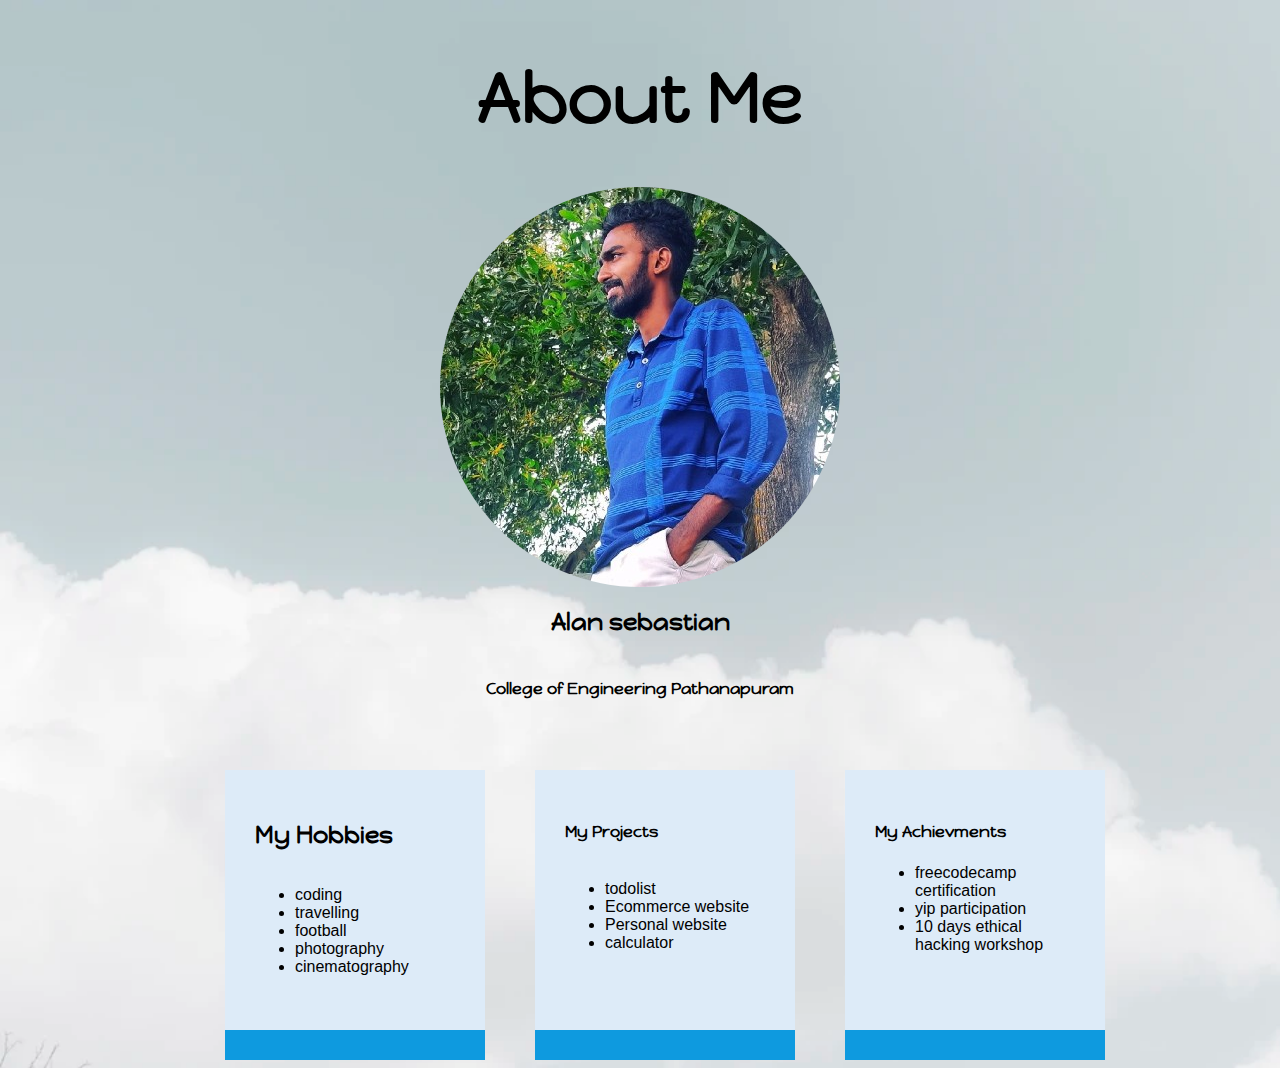
<file: index.html>
<!DOCTYPE html>
<html lang="en">
<head>
    <meta charset="UTF-8">
    <meta name="viewport" content="width=device-width, initial-scale=1.0">
    <title>myProfile</title>
    <link rel="preconnect" href="https://fonts.googleapis.com">
    <link rel="preconnect" href="https://fonts.gstatic.com" crossorigin>
    <link href="https://fonts.googleapis.com/css2?family=Happy+Monkey&display=swap" rel="stylesheet">
    <link rel="stylesheet" href="alan.css">
</head>
<body>
        <div class="profile">
            <h1>About Me</h1>
            <img id="dp" src="profile.jfif">
              <h2>Alan sebastian</h2>
              <h4>College of Engineering Pathanapuram</h4>
          </div>
          <section class="cards">
            <div class="card">
            <div class="card1">

                <h2>My Hobbies</h2>
                <div class="content1">
                    <ul>
                        <li>coding</li>
                        <li>travelling</li>
                        <li>football</li>
                        <li>photography</li>
                        <li>cinematography</li>
                    </ul>
                </div>
            </div>
            <!-- card2 -->
            <div class="card2">
                <h4>My Projects</h4>
                <div class="content2">
                    <ul>
                        <li>todolist</li>
                        <li>Ecommerce website</li>
                        <li>Personal website</li>
                        <li>calculator</li>
                    </ul>
            </div>
            </div>
            <!-- card3 -->
            <div class="card3">
                <h4>My Achievments</h4>
                <div class="content3">
                    <ul>
                        <li>freecodecamp certification</li>
                        <li>yip participation</li>
                        <li>10 days ethical hacking workshop</li>
                    </ul>
            </div>
            </div>
            </div>
          </section>
</body>
</html>
</file>
<file: alan.css>
body{
    font-family: 'Happy Monkey', cursive;
    background-image: url("bg.webp");
    background-size: cover;
}
h1{
    font-size: 70px;
}
#dp{
    border-radius: 50%;
}
.profile{
    display: flex;
    flex-direction: column;
    justify-content: center;
    align-items: center;
}
/* card1 */
.card1{
    width: 200px;
    height: 200px;
    margin-left: 50px;
    padding: 30px;
    background-color: #ddebf8;
    border-bottom: 30px solid #0e9adf;
}
.content1{
    display: flex;
    flex-direction: column;
    font-family:'Segoe UI', Tahoma, Geneva, Verdana, sans-serif;
}
/* card2 */
.card2{
    width: 200px;
    height: 200px;
    margin-left: 50px;
    padding: 30px;
    background-color:  #ddebf8;
    border-bottom: 30px solid #0e9adf;
}
.content2{
    display: flex;
    flex-direction: column;
    font-family:'Segoe UI', Tahoma, Geneva, Verdana, sans-serif;
}
/* card3 */
.card3{
    width: 200px;
    margin-left: 50px;
    height: 200px;
    padding: 30px;
    background-color: #ddebf8;
    border-bottom: 30px solid #0e9adf;
}
.content3{
    font-family:'Segoe UI', Tahoma, Geneva, Verdana, sans-serif;
}
.cards{
    padding-top: 50px;
}
.card{  
    display:flex;
    flex-direction: row;
    justify-content: center;
}
</file>
